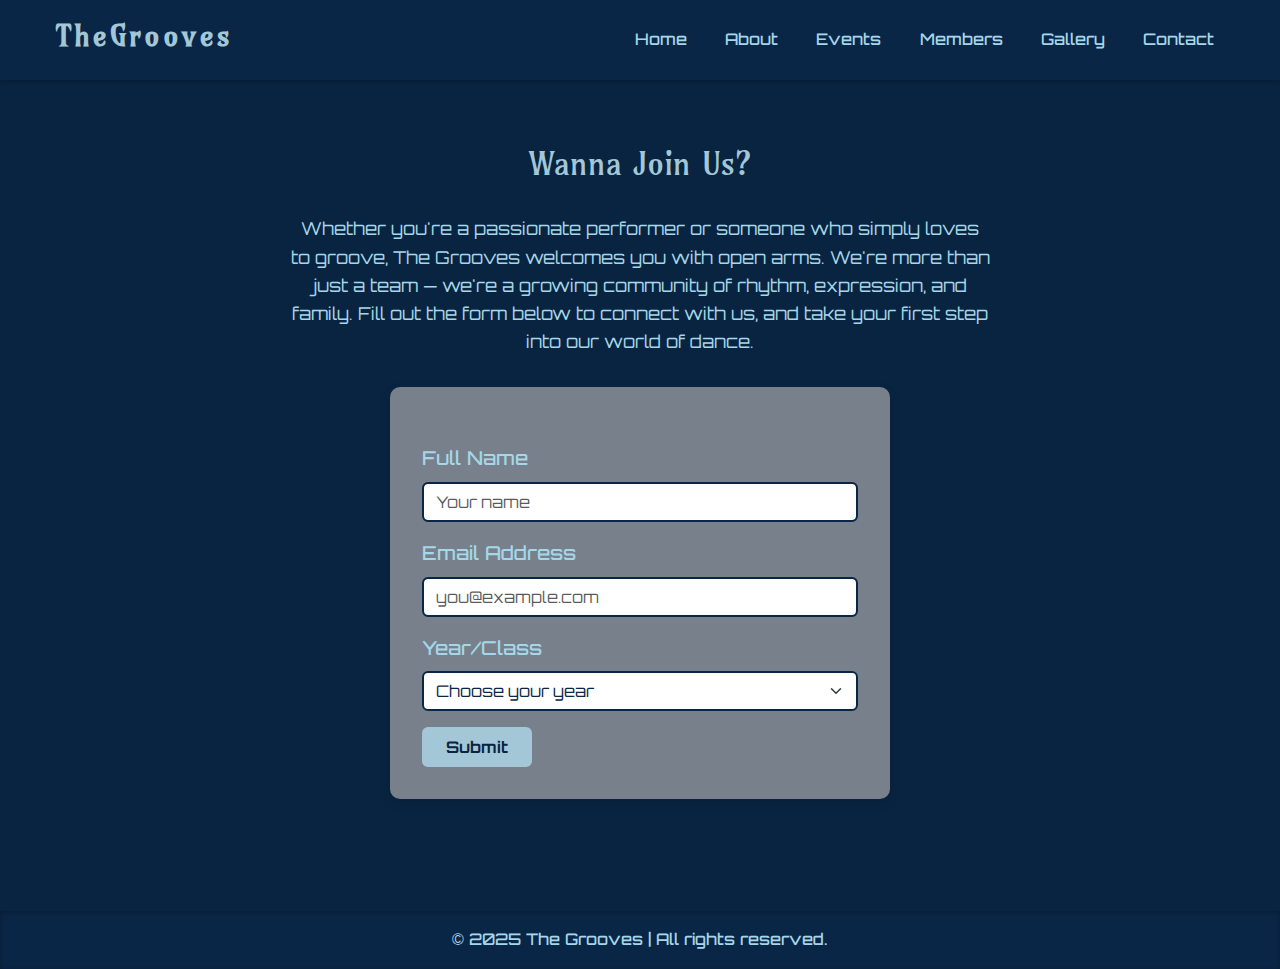
<file: contact.html>
<!DOCTYPE html>
<html lang="en">

<head>
    <meta charset="UTF-8" />
    <meta name="viewport" content="width=device-width, initial-scale=1.0" />
    <title>Contact | The Grooves</title>
    <link rel="stylesheet" href="https://cdn.jsdelivr.net/npm/bootstrap@5.3.7/dist/css/bootstrap.min.css" />
    <link rel="stylesheet" href="https://cdnjs.cloudflare.com/ajax/libs/font-awesome/6.4.0/css/all.min.css" />
    <link rel="stylesheet" href="style.css" />
    <link href="https://fonts.googleapis.com/css2?family=Amarante&display=swap" rel="stylesheet" />
    <link href="https://fonts.googleapis.com/css2?family=Orbitron:wght@400..900&display=swap" rel="stylesheet" />
    <style>
        body {
            background-color: var(--bg-color);
            color: var(--text-color1);
        }

        .contact-section {
            padding: 4rem 2rem;
        }

        .contact-section h2 {
            font-family: "Amarante", serif;
            color: var(--secondary-color);
            text-align: center;
            margin-bottom: 2rem;
        }

        .contact-section p {
            max-width: 700px;
            margin: 0 auto 2rem;
            text-align: center;
            font-size: 1.1rem;
            line-height: 1.6;
        }

        .form-control,
        .form-select {
            background-color: #fff;
            border: 2px solid var(--primary-color);
            color: var(--text-color);
        }

        .form-label {
            color: var(--text-color1);
            font-weight: 500;
        }

        .btn-submit {
            background-color: var(--secondary-color);
            color: var(--bg-color);
            font-weight: bold;
            border: none;
        }

        .btn-submit:hover {
            background-color: #80b9c9;
        }
        .form-box {
            background-color: rgba(132, 139, 148, 0.9); /* light translucent white */
            padding: 2rem;
            border-radius: 10px;
            max-width: 500px;
            margin: 0 auto;
            box-shadow: 0 4px 12px rgba(0,0,0,0.1);
          }
    </style>
</head>

<body>
    <header>
        <nav>
            <h1 class="Logo">TheGrooves</h1>
            <div class="hamburger" onclick="toggleMenu()">☰</div>
            <div class="nav-items">
                <a href="index.html" class="nav-link">Home</a>
                <a href="about.html" class="nav-link">About</a>
                <a href="events.html" class="nav-link">Events</a>
                <a href="members.html" class="nav-link">Members</a>
                <a href="gallery.html" class="nav-link">Gallery</a>
                <a href="contact.html" class="nav-link">Contact</a>
            </div>
        </nav>
    </header>

    <main class="contact-section">
        <div class="container">
            <h2>Wanna Join Us?</h2>
            <p>
                Whether you're a passionate performer or someone who simply loves to groove,
                The Grooves welcomes you with open arms. We're more than just a team —
                we're a growing community of rhythm, expression, and family. Fill out the form
                below to connect with us, and take your first step into our world of dance.
            </p>
    
            <div class="form-box">
                <form class="mt-4" action="#" method="post">
                    <div class="mb-3">
                        <label for="name" class="form-label">Full Name</label>
                        <input type="text" class="form-control" id="name" name="name" placeholder="Your name" required />
                    </div>
    
                    <div class="mb-3">
                        <label for="email" class="form-label">Email Address</label>
                        <input type="email" class="form-control" id="email" name="email" placeholder="you@example.com"
                            required />
                    </div>
    
                    <div class="mb-3">
                        <label for="year" class="form-label">Year/Class</label>
                        <select id="year" class="form-select" name="year" required>
                            <option selected disabled value="">Choose your year</option>
                            <option>1st Year</option>
                            <option>2nd Year</option>
                            <option>3rd Year</option>
                            <option>4th Year</option>
                            <option>Other</option>
                        </select>
                    </div>
    
                    <button type="submit" class="btn btn-submit px-4 py-2">Submit</button>
                </form>
            </div>
        </div>
    </main>
          <footer class="mt-5 p-3 text-center" style="background-color: var(--primary-color); color: var(--text-color1);">
        <p class="mb-0">© 2025 The Grooves | All rights reserved.</p>
        </footer>

    <script>
        function toggleMenu() {
            document.querySelector('.nav-items').classList.toggle('active');
        }
    </script>

    <script src="https://cdn.jsdelivr.net/npm/bootstrap@5.3.7/dist/js/bootstrap.bundle.min.js"
        crossorigin="anonymous"></script>
</body>

</html>
</file>
<file: style.css>
:root {
    --bg-color: #092441;
    --primary-color: #0a2647;
    --secondary-color: #A3C7D6;
    --text-color: #0A2647;
    --text-color1: #A5D7E8;
}

* {
    margin: 0;
    padding: 0;
    box-sizing: border-box;
}

body {
    font-family: "Helvetica Neue", Arial, sans-serif;
    background-color: var(--bg-color);
    color: var(--text-color);
    line-height: 1.6;
}

/* Header & Navigation */
header {
    background-color: var(--primary-color);
    height: 80px;
    display: flex;
    align-items: center;
    box-shadow: 0 2px 4px rgba(0, 0, 0, 0.2);
    position: relative;
    /* required for absolute dropdown positioning */
}

nav {
    width: 100%;
    max-width: 1200px;
    margin: 0 auto;
    padding: 0 1rem;
    /* keeps logo close to the left */
    display: flex;
    justify-content: space-between;
    align-items: center;
}

/* Logo + Hamburger container */
.nav-left {
    display: flex;
    align-items: center;
    gap: 1rem;
}

/* Logo */
.Logo {
    color: var(--secondary-color);
    font-size: 1.8rem;
    font-weight: bold;
    letter-spacing: 3px;
    font-family: "Amarante", serif;
}


/* Hamburger (hidden by default) */
.hamburger {
    display: none;
    font-size: 1.8rem;
    color: transparent;
    /* hidden by default */
    background: transparent;
    cursor: pointer;
}

/* Navigation links */
.nav-items {
    display: flex;
    gap: 1.2rem;
}

.nav-link {
    color: var(--text-color1);
    text-decoration: none;
    font-weight: 500;
    transition: all 0.3s ease;
    padding: 0.4rem 0.6rem;
    border-radius: 4px;
    font-family: "Orbitron", sans-serif;
}

.nav-link:hover {
    color: var(--secondary-color);
    background-color: rgba(255, 255, 255, 0.2);
}

main {
    font-size: larger;
    font-family: "Orbitron", sans-serif;
    font-weight: 250;

}

/* Welcome Section */
.welcome {
    text-align: center;
    padding: 4rem 2rem;
    background-color: var(--primary-color);
    color: var(--text-color1);
    height: 600px;
}

.welcome h2 {
    font-family: "Amarante", serif;
    font-size: 4rem;
    margin-bottom: 2rem;
}

.welcome p {
    max-width: 800px;
    margin: 0 auto;
    font-family: "Orbitron", sans-serif;
    font-optical-sizing: auto;
    font-weight: 700;
    font-style: normal;
    word-spacing: 4px;
}

.direct-btn {
    display: inline-block;
    padding: 0.8rem 1.6rem;
    background-color: var(--secondary-color);
    color: var(--bg-color);
    font-weight: bold;
    border: transparent;
    border-radius: 4px;
    text-decoration: none;
    transition: background-color 0.2s, color 0.3s;
}

.direct-btn:hover {
    color: var(--secondary-color);
    box-shadow: 0 0 35px var(--secondary-color);
}

section {
    height: 500px;

}

/* Quick Links to Upcoming Events */
.quick-links {
    text-align: center;
    padding: 3rem 2rem;
    background-color: var(--bg-color);
    color: var(--text-color1);
}

.quick-links h3 {
    font-family: "Amarante", serif;
    font-size: 2rem;
    margin-bottom: 1rem;
}

.quick-links ul {
    list-style: none;
    margin-bottom: 1.5rem;
}

.quick-links li {
    margin: 0.5rem 0;
}

.quick-links a {
    color: var(--secondary-color);
    text-decoration: underline;
    transition: color 0.3s;
}

.quick-links a:hover {
    color: white;
    transition: background-color 0.2s, color 0.3s;
}

.quick-links .direct-btn {
    color: var(--bg-color);
    text-decoration: none;
    transition: background-color 0.2s, color 0.3s;
}

.quick-links .direct-btn:hover {
    color: var(--secondary-color);
    background-color: transparent;
    box-shadow: 0 0 35px var(--secondary-color);
    transition: background-color 0.6s, color 0.3s;

}

/* Carousel Section */
.carousel {
    padding: 3rem 2rem;
    background-color: var(--primary-color);
    color: var(--text-color1);
    text-align: center;
    height: auto;

}

.carousel h3 {
    font-family: "Amarante", serif;
    font-size: 2.5rem;
    margin-bottom: 2rem;
}

.carousel-inner img {
    height: 650px;
    object-fit: cover;
    width: auto;

    .carousel-inner img {
        transition: height 0.4s ease;
    }
}

/* #carouselSlide {
    max-width: 700px;
    margin: 0 auto;
    
} */



/* Social Media Section */
.social-media {
    text-align: center;
    padding: 3rem 2rem;
    background-color: var(--bg-color);
    color: var(--text-color1);
    height: auto;
}

.social-media h3 {
    font-family: "Amarante", serif;
    font-size: 2rem;
    margin-bottom: 1rem;
}

.social-icons {
    display: flex;
    justify-content: center;
    gap: 2rem;
    font-size: 1.3rem;
}

.social-icons a {
    color: var(--secondary-color);
    transition: color 0.3s;
}

.social-icons a:hover {
    color: white;
}

.social-media .userid {
    margin-top: 1rem;
    font-size: medium;
    font-family: "Orbitron", sans-serif;
    font-optical-sizing: auto;
    font-weight: 700;
    font-style: normal;
    word-spacing: 4px;
}



.about-section {
    padding: 4rem 2rem;
    height: auto;
}

.about-flex {
    display: flex;
    align-items: center;
    gap: 2rem;
    flex-wrap: wrap;
}

.about-flex.reverse {
    flex-direction: row-reverse;
}

.about-text {
    flex: 1;
    min-width: 280px;
    color: var(--text-color1);
    font-family: "Genos", sans-serif;
    font-size: 21px;
    font-weight: 600;
}

.about-text h2,
.about-text h3 {
    font-family: "Amarante", serif;
    margin-bottom: 1rem;
}

.about-text p {
    font-weight: 600;
    margin-bottom: 1rem;
}

.about-img-wrapper {
    flex: 1;
    min-width: 280px;
    display: flex;
    justify-content: center;
}

.about-img {
    max-width: 90%;
    height: auto;
    border-radius: 12px;
    box-shadow: 0 0 30px rgba(0, 0, 0, 0.4);
    transition: transform 0.5s;
}

.about-img:hover {
    transform: scale(1.05);
}

/* Fade-in animation */
.fade-in {
    opacity: 0;
    transform: translateY(20px);
    animation: fadeInUp 1.5s forwards;
}

@keyframes fadeInUp {
    0% {
        opacity: 0;
        transform: translateY(20px);
    }

    100% {
        opacity: 1;
        transform: translateY(0);
    }
}

.about-list {
    list-style-type: disc;
    text-align: left;
    max-width: 800px;
    margin: 0 auto 1.5rem;
    padding-left: 1.5rem;
}

.about-list li {
    margin-bottom: 0.6rem;
}

footer {
    background-color: var(--primary-color);
    color: var(--text-color1);
    padding: 1.5rem 1rem;
    text-align: center;
    font-family: "Orbitron", sans-serif;
    font-weight: 500;
    box-shadow: inset 0 1px 5px rgba(0, 0, 0, 0.3);
    margin-top: 2rem;
}

.footer-content {
    display: flex;
    flex-direction: column;
    align-items: center;
    gap: 0.7rem;
}

.footer-social {
    display: flex;
    gap: 1.2rem;
    font-size: 1.3rem;
}

.footer-social a {
    color: var(--secondary-color);
    transition: color 0.3s ease;
}

.footer-social a:hover {
    color: var(--text-color1);
}


/* eventttt */
/* === Font and Section Base === */
.events-container {
    font-family: "Orbitron", sans-serif;
}

.events-content h2 {
    font-family: "Amarante", serif;
    font-size: 2.5rem;
    color: var(--text-color1);
    margin-bottom: 2rem;
}

/* === Event Card Styling === */
.event-card {
    background-color: var(--primary-color);
    border-radius: 10px;
    overflow: hidden;
    box-shadow: 0 8px 25px rgba(0, 0, 0, 0.4);
    transition: transform 0.4s ease;
}

.event-card:hover {
    transform: translateY(-10px);
}

.event-card img {
    border: 4px solid var(--secondary-color);
    box-shadow: 0 10px 25px rgba(0, 0, 0, 0.5);
    width: 100%;
}

.event-info {
    padding: 0.8rem 1rem;
}

.event-info h5 {
    color: var(--secondary-color);
    margin-bottom: 0.5rem;
}

.event-info p {
    color: var(--text-color1);
    margin: 0;
}

/* === Scroll Animation === */
.fade-in {
    opacity: 0;
    transform: translateY(50px);
    transition: opacity 1s ease, transform 1s ease;
}

.fade-in.visible {
    opacity: 1;
    transform: translateY(0);
}

/* === Floating Sidebar === */
.floating-sidebar {
    position: fixed;
    top: 100px;
    right: 0;
    width: 280px;
    background-color: var(--primary-color);
    color: var(--text-color1);
    padding: 1rem;
    border-radius: 8px 0 0 8px;
    box-shadow: -2px 0 8px rgba(0, 0, 0, 0.3);
    z-index: 1001;
    transition: transform 0.4s ease-in-out;
}

.floating-sidebar.hide {
    transform: translateX(100%);
}

.floating-sidebar .sidebar-header {
    display: flex;
    justify-content: space-between;
    align-items: center;
}

.floating-sidebar h5 {
    font-family: "Amarante", serif;
    font-size: 1.3rem;
}

.upcoming-list {
    /* list-style: none; */
    padding: 0.5rem 0;
    font-size: 0.95rem;
}

.upcoming-list li {
    margin-bottom: 0.7rem;
    line-height: 1.4;
}

.upcoming-list li strong {
    color: var(--secondary-color);
}

/* === Sidebar Toggle Button === */
.minimized-btn {
    position: fixed;
    top: 120px;
    right: 0;
    width: 25%;
    max-width: 200px;
    background-color: var(--secondary-color);
    color: var(--bg-color);
    font-weight: bold;
    padding: 0.6rem 1rem;
    border-radius: 8px 0 0 8px;
    z-index: 1000;
    text-align: center;
    transition: transform 0.4s ease;
}

.minimized-btn.show {
    transform: translateX(0);
}

.events-main {
    padding-top: 4rem;
    padding-bottom: 4rem;
}

#events-grid h2 {
    margin-bottom: 3rem;
    font-size: 2.5rem;
}

.event-card {
    padding: 1rem;
    background-color: var(--primary-color);
    border-radius: 12px;
    box-shadow: 0 10px 20px rgba(0, 0, 0, 0.3);
    transition: transform 0.3s ease;
    height: 100%;
    display: flex;
    flex-direction: column;
    justify-content: space-between;
}

.event-card img {
    margin-bottom: 1rem;
    height: 250px;
    object-fit: cover;
    border-radius: 10px;
}

.event-info {
    padding-top: 0.5rem;
}

.row.g-4>div {
    padding-bottom: 2rem;
    /* extra space between rows */
}

/* === Responsive Sidebar Behavior === */
@media (max-width: 768px) {
    .floating-sidebar {
        width: 100%;
        top: auto;
        bottom: 0;
        right: 0;
        border-radius: 12px 12px 0 0;
    }

    .minimized-btn {
        top: auto;
        bottom: 0;
        transform: none;
        border-radius: 0;
        width: 100%;
    }
}

/* ===== MEMBERS PAGE ===== */

.members-section {
    font-family: "Orbitron", sans-serif;
    color: var(--text-color1);
}

.members-section h2,
.members-section h3 {
    font-family: "Amarante", serif;
    color: var(--secondary-color);
}

.members-section img {
    border: 4px solid var(--secondary-color);
    box-shadow: 0 8px 20px rgba(0, 0, 0, 0.4);
    transition: transform 0.3s ease;
}

.members-section img:hover {
    transform: scale(1.05);
}

.members-section p {
    color: var(--text-color1);
}

.members-section .text-secondary {
    color: #ccc !important;
}

/* Fade-in Animation */
.fade-in-up {
    opacity: 0;
    transform: translateY(30px);
    animation: fadeInUp 1s ease forwards;
}

@keyframes fadeInUp {
    to {
        opacity: 1;
        transform: translateY(0);
    }
}

/* Group Photo Styling */
.group-photo {
    margin-top: 2rem;
    border: 4px solid var(--secondary-color);
    border-radius: 12px;
    box-shadow: 0 12px 30px rgba(0, 0, 0, 0.5);
}

.member-photo {
    width: 100%;
    aspect-ratio: 3 / 4;
    /* 4:3 portrait */
    object-fit: cover;
    border-radius: 12px;
    border: 4px solid var(--secondary-color);
    box-shadow: 0 8px 20px rgba(0, 0, 0, 0.4);
    transition: transform 0.3s ease;
}

.member-photo:hover {
    transform: scale(1.02);
}

.team-message {
    padding-top: 1rem;
    padding-bottom: 1rem;
    margin-top: 1rem;
    text-align: center;
}

.team-message p {
    max-width: 700px;
    margin: 0 auto;
}



.gallery-section {
    background-color: var(--bg-color);
    padding: 4rem 2rem;
}

.gallery-section h2 {
    text-align: center;
    color: var(--secondary-color);
    font-family: 'Amarante', serif;
    margin-bottom: 3rem;
    font-size: 2.8rem;
}

.gallery-grid {
    display: grid;
    grid-template-columns: repeat(auto-fit, minmax(350px, 1fr));
    gap: 2rem;
}

.gallery-grid img {
    width: 100%;
    height: auto;
    border-radius: 10px;
    object-fit: cover;
    border: 4px solid var(--primary-color);
    box-shadow: 0 8px 20px rgba(0, 0, 0, 0.4);
}




@media (max-width: 768px) {

    nav {
        flex-direction: row;
        /* keep nav bar horizontal */
        justify-content: space-between;
        align-items: center;
        padding: 0 1rem;
    }

    .hamburger {
        display: block;
        color: var(--secondary-color);
        box-shadow: 0 2px 4px var(--secondary-color);
        padding: 5px 10px;
        cursor: pointer;
    }

    .nav-items {
        position: absolute;
        top: 80px;
        /* directly below the header */
        right: 0;
        /* align dropdown to the right side */
        width: max-content;
        /* only as wide as needed for links */
        display: none;
        /* hidden by default */
        flex-direction: column;
        gap: 0.8rem;
        background-color: var(--primary-color);
        padding: 1rem;
        border-radius: 0 0 0 8px;
        /* rounded corner on bottom-left */
        z-index: 1000;
    }

    .nav-items.active {
        display: flex;
        /* show when toggled */
    }

    main,
    .welcome,
    .quick-links,
    .carousel,
    .social-media {
        font-size: 0.9rem;
        height: auto;
        /* scale down all text inside these sections */
    }

    .welcome h2 {
        font-size: 2.2rem;
    }

    .quick-links h3,
    .carousel h3,
    .social-media h3 {
        font-size: 1.5rem;
        /* smaller headings on mobile */
    }

    .footer-content {
        gap: 0.4rem;
    }

    .footer-social {
        font-size: 1.1rem;
        gap: 1rem;
    }

    .about-flex,
    .about-flex.reverse {
        flex-direction: column;
        text-align: center;
    }

    .about-text {
        order: 2;
    }

    .about-img-wrapper {
        order: 1;
    }

    .gallery-grid {
        grid-template-columns: 1fr;
    }

    .floating-sidebar {
        width: 100%;
        top: auto;
        bottom: 0;
        right: 0;
        border-radius: 12px 12px 0 0;
    }

    .minimized-btn {
        top: auto;
        bottom: 0;
        transform: none;
        border-radius: 0;
        width: 100%;
    }

    @media (max-width: 768px) {
        .carousel-inner img {
            height: 300px;
            /* smaller height on mobile */
        }
    }

    .events-container {
        flex-direction: column;
    }

    .events-sidebar {
        max-width: 100%;
    }
    #showSidebarBtn{
        margin-bottom: 20px;
        border-radius: 5px;
    }
}
</file>
